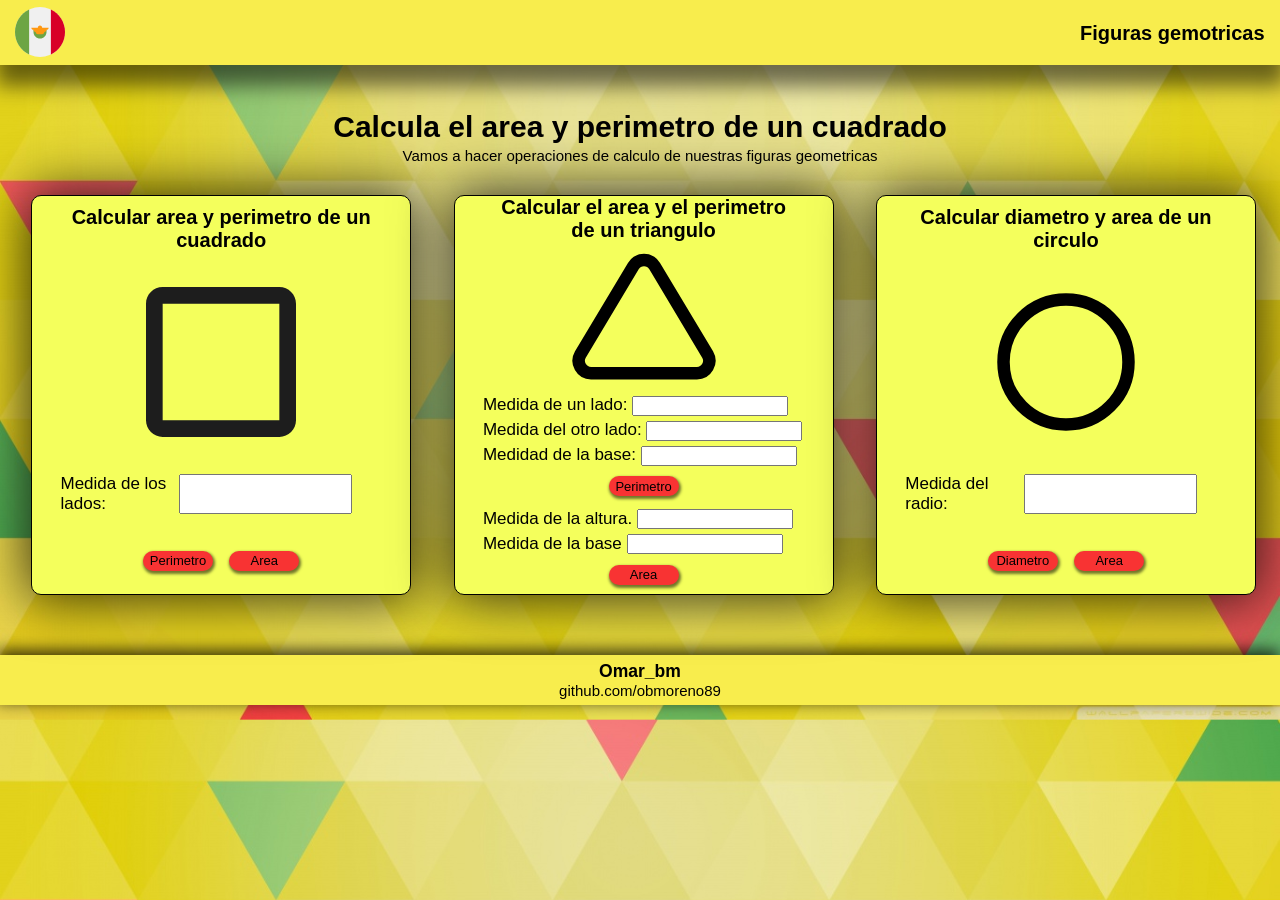
<file: index.html>
<!DOCTYPE html>
<html lang="es">
<head>
    <meta charset="UTF-8">
    <meta http-equiv="X-UA-Compatible" content="IE=edge">
    <meta name="viewport" content="width=device-width, initial-scale=1.0">
    <link rel="stylesheet" href="style.css">
    <link rel="stylesheet" href="./css/design-responsive.css">
    <title>Figuras gemotricas | Curso practico de JS</title>
</head>
<body>
    <header class="header-container">
        <div>
            <img class="header-icon-container" src="./asset/icon/mex.svg" alt="Logo">
        </div>
        <div>
            <h1 class="header-title-geometric">Figuras gemotricas</h1>
        </div>
       
        <span><a href="/"></a></span>
        
       
    </header>
    <section class="box-container">
        <div>
            <h2 class="box-title-container">Calcula el area y perimetro de un cuadrado</h2>
            <p class="box-text-container">Vamos a hacer operaciones de calculo de nuestras figuras geometricas</p>
        </div>
    </section>
        
    <main>

        <section class="container">    
         <!--operaciones con el cuadrado -->
        <section class="box-input-container">
            <h2>Calcular area y perimetro de un cuadrado</h2>
            <img src="./asset/icon/box.svg" alt="Cuadro">
        <form  action="">
            <label for="InputCuadrado">Medida de los lados:</label>
                <input id="InputCuadrado" type="number">        
        </form>
        <div class="box-button-container">
            <button class="hand" type="button" onclick="calcularPerimetroCuadrado()">Perimetro</button>
            <button class="hand" type="button" onclick="calcularAreaCuadrado()">Area</button>
            </div> 
    </section>  
        <!--operaciones con el triangulo -->
    <section class="triangle-input-container">
        <h2>Calcular el area y el perimetro de un triangulo</h2>
        <img src="./asset/icon/triangle.svg" alt="Triangulo">
        <form action="">
            <div class="triangle-form">
            <label for="InputTrianguloLado1">Medida de un lado:</label>
            <input id="InputTrianguloLado1" type="number">

            <label for="InputTrianguloLado2">Medida del otro lado:</label>
            <input id="InputTrianguloLado2" type="number">

            <label for="InputTrianguloBase">Medidad de la base:</label>
            <input id="InputTrianguloBase" type="number">
        </div>
        </form>
        <div>
            <button class="hand type="button" onclick="calcularPerimetroTriangulo()">Perimetro</button>
        </div>
            <form action="">
            <div class="triangle-form">
            <label for="InputTrianguloAltura">Medida de la altura.</label>
            <input type="number" name="" id="InputTrianguloAltura">
          
            <label for="InputTrianguloBaseArea">Medida de la base</label>
            <input type="number" name="" id="InputTrianguloBaseArea">
        </div>
        </form>
        <div>
            <button class="hand type="button" onclick="calcularAreaTriangulo()">Area</button>
        </div>
    </section>
    <!--operaciones con el circulo -->

    <section class="circle-input-container">
        <h2>Calcular diametro y area de un circulo</h2>
        <img src="./asset/icon/circle.svg" alt="circulo">
        <form action="">
            <label for="InputCirculoRadio">Medida del radio:</label>
            <input type="number" name="" id="InputCirculoRadio">
        </form>
            <div class="circle-button-container">
            <button class="hand type="button" onclick="calcularDiametroCirculo()">Diametro</button>
            <button class="hand type="button" onclick="calcularAreaCirculo()">Area</button>
        </div>
    </section>
</section>
    </main>
    <footer>
        <section class="footer-container">
            <h3>Omar_bm</h3>
            <a class="hand" href="https://github.com/obmoreno89">github.com/obmoreno89</a>
        </section>
    </footer>
    <script src="./index.js"></script>
</body>
</html>
</file>
<file: style.css>
:root{
    --yellow: #f4ff5c;
    --box-shadow:  0px 0px 54px 5px rgba(0,0,0,0.75);
}

*{
    margin: 0;
    padding: 0;
    box-sizing: border-box;
    
}

html{
    font-size: 62.5%;
    font-family:'Trebuchet MS', 'Lucida Sans Unicode', 'Lucida Grande', 'Lucida Sans', Arial, sans-serif;
    background-image: url('./asset/image/geometric.jpg');
    background-size: cover;
    max-width: 100%;
    max-height: 100%;
}

.header-container{
    width: 100%;
    height: 65px;
    padding-top: 5px;
    display: grid;
    grid-template-columns: 6fr 1fr;
    align-items: center;
    background-color: rgb(248, 237, 77);
    box-shadow: 1px 16px 20px 5px rgba(0,0,0,0.54);
}

.header-container .header-icon-container{
    width: 50px;
    height: 50px;
}

.header-container .header-icon-container{
    margin-left: 15px;
}

.header-container .header-title-geometric{
    width: 200px;
    
}

.box-container{
    width: 100%;
    height: 80px;
    margin-top: 30px;
    display: grid;
    justify-items: center;
    align-items: center;
    
}

.box-container .box-title-container{
    font-size: 3.0rem;
    line-height: 40px;
}

.box-container .box-text-container{
    font-size: 1.5rem;
    text-align: center;
}
.container{
    width: 99%;
    display: grid;
    grid-template-columns: 1fr 1fr 1fr;
    justify-items: center;
    margin-right: 30px;
    
}
/* Diseño del cuadrado */

.box-input-container{
    width: 90%;
    height: 400px;
    margin-left: 20px;
    margin-top: 20px;
    display: grid;
    grid-template-rows: 1fr 3fr 1fr 1fr;
    justify-items: center;
    align-items: center;
    border-radius: 10px 10px 10px 10px;
    border: 1px solid #000000;
    box-shadow: var(--box-shadow);
    background-color: var(--yellow);

}

.box-input-container h2{
    width: 90%;
    font-size: 2.0rem;
    text-align: center;
}

.box-input-container img{
    width: 150px;
    height: 150px;
}

.box-input-container form{
    display: flex;
    width: 85%;
    font-size: 1.7rem;
    justify-content: space-between;
}
.box-input-container input{
    margin-right: 30px;
}

.box-input-container .box-button-container{
    width: 50%;
    display: flex;
    justify-content: space-evenly;
}

.box-input-container button{
    width: 70px;
    height: 20px;
    text-align: center;
    background-color: rgb(248, 51, 51);
    border-radius: 10px;
    border: none;
    font-size: 1.3rem;
    box-shadow: 1px 2px 3px 1px rgba(0,0,0,0.54);

    
}

.box-input-container .hand{
    cursor: pointer;
}

/* Diseño del triangulo */

.triangle-input-container{
    width: 90%;
    height: 400px;
    margin-left: 20px;
    margin-top: 20px;
    display: grid;
    grid-template-rows: 1fr 3fr 1fr 1fr 1fr 1fr;
    justify-items: center;
    align-items: center;
    border-radius: 10px 10px 10px 10px;
    border: 1px solid #000000;
    box-shadow: var(--box-shadow);
    background-color: var(--yellow);
}

.triangle-input-container h2{
    width: 80%;
    font-size: 2.0rem;
    text-align: center;
}

.triangle-input-container img{
    width: 150px;
    height: 150px;
}

.triangle-input-container form{
    display: flex;
    flex-direction: column;
    width: 85%;
    font-size: 1.7rem;
    
}

.triangle-input-container .triangle-form{
   line-height: 25px;
}

.triangle-input-container input{
    width: 156px;
    height: 20px;
}

.triangle-input-container button{
    width: 70px;
    height: 20px;
    text-align: center;
    background-color: rgb(248, 51, 51);
    border-radius: 10px;
    border: none;
    font-size: 1.3rem;
    box-shadow: 1px 2px 3px 1px rgba(0,0,0,0.54);

    
}

.triangle-input-container .hand{
    cursor: pointer;
}

/* diseño del circulo */

.circle-input-container{
    width: 90%;
    height: 400px;
    margin-left: 20px;
    margin-top: 20px;
    display: grid;
    grid-template-rows: 1fr 3fr 1fr 1fr;
    justify-items: center;
    align-items: center;
    border-radius: 10px 10px 10px 10px;
    border: 1px solid #000000;
    box-shadow: var(--box-shadow);
    background-color: var(--yellow);

}

.circle-input-container h2{
    width: 80%;
    font-size: 2.0rem;
    text-align: center;
}

.circle-input-container img{
    width: 150px;
    height: 150px;
}

.circle-input-container form{
    display: flex;
    width: 85%;
    font-size: 1.7rem;
    justify-content: space-between;
}
.circle-input-container input{
    margin-right: 30px;
}

.circle-input-container .circle-button-container{
    width: 50%;
    display: flex;
    justify-content: space-evenly;
}

.circle-input-container button{
    width: 70px;
    height: 20px;
    text-align: center;
    background-color: rgb(248, 51, 51);
    border-radius: 10px;
    border: none;
    font-size: 1.3rem;
    box-shadow: 1px 2px 3px 1px rgba(0,0,0,0.54);

    
}

.circle-input-container .hand{
    cursor: pointer;
}

/* pie de pagina */

.footer-container{
    width: 100%;
    height: 50px;
    margin-top: 60px;
    display: flex;
    flex-direction: column;
    font-size: 1.5rem;
    align-items: center;
    justify-content: center;
    background-color: rgb(248, 237, 77);
    box-shadow: -2px -4px 15px 1px rgba(0,0,0,0.75);
    
}

.footer-container a{
    text-decoration: none;
    color: black;
}
</file>
<file: css/design-responsive.css>
@media only screen and (min-width: 1329px) and (max-width: 1440px){
    .box-input-container form {
        width: 100%;
        font-size: 1.5rem;
        align-items: center;
    }
    .triangle-input-container h2 {
        width: 85%;

    }
    .triangle-input-container form {
        font-size: 1.5rem;
    }
    .triangle-input-container input {
        width: 100px;
        
    }
    .circle-input-container form {
            width: 89%;
            margin-left: 20px;
            font-size: 1.5rem;
            align-items: center;
    }
    .circle-input-container h2 {
        width: 87%;
    }
}
@media (max-width: 768px){
    .box-input-container h2 {
        font-size: 1.7rem;
        width: 100%;
    }
    .box-input-container input {
        margin-right: 19px;
        width: 75%;
    }
    .box-input-container .box-button-container {
        width: 100%;
        display: flex;
        justify-content: space-around;
    }
    .triangle-input-container h2 {
        width: 100%;
        font-size: 1.7rem;
    }
    .triangle-input-container form {
        font-size: 1.4rem;
    }
    .triangle-input-container input {
        width: 45px;
    }
    .circle-input-container h2 {
        font-size: 1.7rem;
        width: 100%;
    }
    .circle-input-container input {
        margin-right: 19px;
        width: 75%;
    }
    .circle-input-container .box-button-container {
        width: 95%;
        display: flex;
        justify-content: space-around;
    }

}
@media (max-width: 425px){
    
    .header-container .header-title-geometric {
        display: none;
    }
    .header-container {
        display: flex;
        align-items: center;
        justify-content: space-between;
    }
    .header-container span{
        background-image: url('../asset/icon/menu.svg');
        background-repeat: no-repeat;
        width: 40px;
        height: 40px;
        margin-bottom: 10px;
        
    }
    .box-container {
        height: 115px;
    }
    .box-container .box-title-container {
        font-size: 2.5rem;
        line-height: 31px;
        text-align: center;
    }
    .container{
        width: 95%;
        grid-template-rows: 1fr 1fr 1fr;
        grid-template-columns: auto;
    }
    .box-input-container form {
        display: flex;
        flex-direction: column;
        line-height: 25px;
    }
    .box-input-container input {
        margin-left: 25px;
        width: 50%;
    }
    .box-input-container .box-button-container {
        flex-direction: column;
        align-items: center;
        height: 75px;
    }
    .triangle-input-container{
        margin-top: 50px;
    }

    .circle-input-container{
        margin-top: 50px;
    }

    .triangle-input-container input {
        width: 150px;
    }
    .circle-input-container form {
        display: flex;
        flex-direction: column;
        line-height: 25px;
    }

    .circle-input-container label{
        margin-right: 20px;
    }
    .circle-input-container input {
        margin-right: 20px;
        width: 50%;
    }
    .circle-input-container .circle-button-container {
        flex-direction: column;
        align-items: center;
        height: 75px;
    }
    @media (max-width: 375px){
        .triangle-input-container input {
            width: 120px;
        }
        .circle-input-container h2 {
            width: 95%;
        }
    }
    @media (max-width: 320px){
        .box-container .box-title-container {
            font-size: 2.0rem;
            width: 98%;
        }
        .triangle-input-container h2 {
            width: 95%;
        }
        .triangle-input-container input {
            width: 79px;
        }
    }

}
</file>
